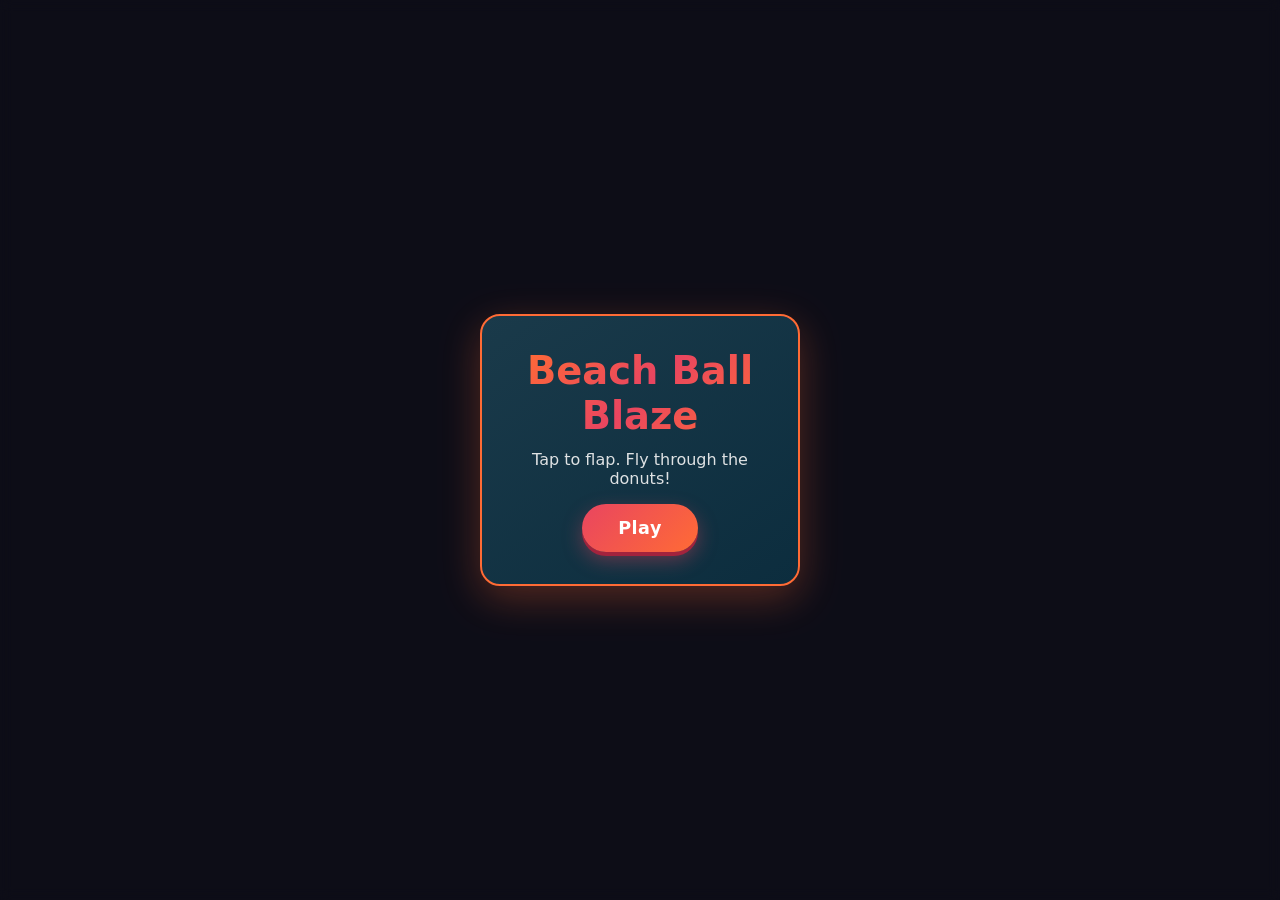
<file: deploy/index.html>
<!DOCTYPE html>
<html lang="en">
<head>
<meta charset="UTF-8" />
<title>Beach Ball Blaze</title>
<meta name="viewport" content="width=device-width, initial-scale=1.0, user-scalable=no, viewport-fit=cover" />
<style>
* {
  box-sizing: border-box;
  margin: 0;
  padding: 0;
  font-family: system-ui, -apple-system, BlinkMacSystemFont, "Segoe UI", sans-serif;
  -webkit-tap-highlight-color: transparent;
}

html, body {
  width: 100%;
  height: 100%;
  overflow: hidden;
  touch-action: none;
}

body {
  background: #1a1a2e;
}

canvas {
  display: block;
  width: 100%;
  height: 100%;
}

.overlay {
  position: fixed;
  inset: 0;
  display: flex;
  align-items: center;
  justify-content: center;
  background: rgba(0, 0, 0, 0.5);
  backdrop-filter: blur(6px);
  z-index: 10;
}

.overlay.hidden {
  display: none;
}

.panel {
  background: linear-gradient(145deg, #1a3a4a, #0c2d3e);
  border: 2px solid #ff6b35;
  border-radius: 20px;
  padding: 32px 40px;
  box-shadow: 0 12px 40px rgba(255, 107, 53, 0.3);
  text-align: center;
  max-width: 320px;
  color: #f5f5f5;
}

.panel h1 {
  font-size: 2.4rem;
  margin-bottom: 12px;
  background: linear-gradient(135deg, #ff6b35, #e94560, #ff6b35);
  -webkit-background-clip: text;
  -webkit-text-fill-color: transparent;
  background-clip: text;
}

.panel h2 {
  font-size: 1.8rem;
  margin-bottom: 8px;
  color: #e94560;
}

.panel p {
  margin-bottom: 16px;
  font-size: 1rem;
  opacity: 0.9;
}

button {
  border: none;
  border-radius: 999px;
  padding: 14px 36px;
  font-size: 1.1rem;
  font-weight: 700;
  cursor: pointer;
  background: linear-gradient(135deg, #e94560, #ff6b35);
  color: #fff;
  box-shadow: 0 4px 0 #a3233d, 0 8px 20px rgba(233, 69, 96, 0.4);
  transition: transform 0.05s ease, box-shadow 0.05s ease;
  letter-spacing: 0.5px;
}

button:active {
  transform: translateY(3px);
  box-shadow: 0 1px 0 #a3233d;
}
</style>
</head>
<body>
<canvas id="gameCanvas"></canvas>
<div class="overlay" id="startScreen">
  <div class="panel">
    <h1>Beach Ball Blaze</h1>
    <p>Tap to flap. Fly through the donuts!</p>
    <button id="startButton">Play</button>
  </div>
</div>
<div class="overlay hidden" id="gameOverScreen">
  <div class="panel">
    <h2>Game Over</h2>
    <p id="finalScoreText"></p>
    <p id="bestScoreText"></p>
    <button id="restartButton">Play Again</button>
  </div>
</div>
<script>
(() => {
  "use strict";

  const canvas = document.getElementById("gameCanvas");
  const ctx = canvas.getContext("2d");

  const startScreen = document.getElementById("startScreen");
  const gameOverScreen = document.getElementById("gameOverScreen");
  const finalScoreText = document.getElementById("finalScoreText");
  const bestScoreText = document.getElementById("bestScoreText");

  // ─── Constants ───
  const GRAVITY = 0.28;
  const FLAP_STRENGTH = -6;
  const BALL_RADIUS = 18;
  const HOLE_RADIUS = BALL_RADIUS * 2.0; // hole diameter = 2x ball diameter
  const DONUT_TUBE = 10; // visual thickness of donut ring
  const RIM_COLLISION = 5; // collision thickness (smaller than visual)
  const HOOP_SPEED_BASE = 2.2;

  // ─── State ───
  let w, h;
  let ball, hoops, particles, trailParticles;
  let score, bestScore, scrollSpeed, displayScore;
  let running, dead, started;
  let frameId;
  let cleanStreak;
  let screenShake, shakeTimer;
  let flashAlpha;
  let multiplierPopups;
  let waveOffset;
  let clouds;
  let palmTrees;
  let deathTimeout;

  // ─── Resize ───
  function resize() {
    w = canvas.width = window.innerWidth;
    h = canvas.height = window.innerHeight;
    generateScenery();
  }
  window.addEventListener("resize", resize);
  resize();

  bestScore = parseInt(localStorage.getItem("flappyDunkBest") || "0", 10);

  // ─── Scenery generation ───
  function generateScenery() {
    clouds = [];
    for (let i = 0; i < 8; i++) {
      clouds.push({
        x: Math.random() * w * 1.5,
        y: h * 0.05 + Math.random() * h * 0.25,
        width: 60 + Math.random() * 100,
        height: 25 + Math.random() * 30,
        speed: 0.2 + Math.random() * 0.3,
      });
    }
    palmTrees = [];
    for (let i = 0; i < 6; i++) {
      palmTrees.push({
        x: w * 0.1 + (i / 5) * w * 0.85,
        height: 80 + Math.random() * 60,
        lean: (Math.random() - 0.5) * 0.3,
        frondAlphas: Array.from({ length: 8 }, () => 0.6 + Math.random() * 0.3),
      });
    }
  }

  // ─── Init ───
  function init() {
    cancelAnimationFrame(frameId);
    if (deathTimeout) clearTimeout(deathTimeout);

    ball = {
      x: w * 0.25, y: h * 0.4,
      vx: 0, vy: 0,
      rotation: 0, rotationSpeed: 0,
    };
    hoops = [];
    particles = [];
    trailParticles = [];
    multiplierPopups = [];
    score = 0;
    displayScore = 0;
    cleanStreak = 0;
    scrollSpeed = HOOP_SPEED_BASE;
    running = false;
    dead = false;
    started = false;
    screenShake = 0;
    shakeTimer = 0;
    flashAlpha = 0;
    waveOffset = 0;

    for (let i = 0; i < 4; i++) spawnHoop(w + i * (w * 0.42));
  }

  function spawnHoop(x) {
    const minY = h * 0.22;
    const maxY = h * 0.65;
    const centerY = minY + Math.random() * (maxY - minY);
    hoops.push({
      x, centerY, scored: false, touchedRim: false,
      phase: Math.random() * Math.PI * 2,
    });
  }

  // ─── Flap ───
  function flap() {
    if (dead) return;
    if (!started) { started = true; running = true; }
    ball.vy = FLAP_STRENGTH;
    ball.rotationSpeed = -0.25;

    for (let i = 0; i < 4; i++) {
      particles.push({
        x: ball.x, y: ball.y + BALL_RADIUS,
        vx: (Math.random() - 0.5) * 2, vy: Math.random() * 1.5 + 0.5,
        life: 1, decay: 0.03 + Math.random() * 0.02,
        radius: 2 + Math.random() * 3,
        color: "hsla(195, 80%, 70%, 0.8)",
      });
    }
  }

  // ─── Input ───
  canvas.addEventListener("pointerdown", (e) => { e.preventDefault(); flap(); });
  document.addEventListener("keydown", (e) => {
    if (e.code === "Space" || e.code === "ArrowUp") { e.preventDefault(); flap(); }
  });

  document.getElementById("startButton").addEventListener("click", (e) => {
    e.stopPropagation();
    startScreen.classList.add("hidden");
    init(); loop();
  });
  document.getElementById("restartButton").addEventListener("click", (e) => {
    e.stopPropagation();
    gameOverScreen.classList.add("hidden");
    init(); loop();
  });

  // ─── Dunk scoring ───
  function scoreDunk(hoop) {
    const clean = !hoop.touchedRim;
    if (clean) {
      cleanStreak++;
      const multiplier = Math.min(Math.pow(2, cleanStreak - 1), 64);
      score += multiplier;
      flashAlpha = 0.25;

      if (cleanStreak > 1) {
        multiplierPopups.push({
          x: w / 2, y: h * 0.18,
          text: "x" + multiplier,
          life: 1, vy: -1,
        });
      }
    } else {
      cleanStreak = 0;
      score += 1;
    }

    const colors = ["#ff69b4", "#ffdd00", "#33cc33", "#3399ff", "#ff6633", "#cc33ff"];
    for (let i = 0; i < 12; i++) {
      const angle = (Math.PI * 2 * i) / 12;
      const speed = 2 + Math.random() * 3;
      particles.push({
        x: hoop.x, y: hoop.centerY,
        vx: Math.cos(angle) * speed, vy: Math.sin(angle) * speed - 2,
        life: 1, decay: 0.02 + Math.random() * 0.01,
        radius: 3 + Math.random() * 4,
        color: colors[Math.floor(Math.random() * colors.length)],
      });
    }

    scrollSpeed = HOOP_SPEED_BASE + Math.floor(score / 8) * 0.3;
  }

  // ─── Death ───
  function die() {
    if (dead) return;
    dead = true; running = false;
    screenShake = 8; shakeTimer = 15;

    if (score > bestScore) {
      bestScore = score;
      localStorage.setItem("flappyDunkBest", bestScore.toString());
    }

    for (let i = 0; i < 15; i++) {
      const angle = (Math.PI * 2 * i) / 15;
      const speed = 1.5 + Math.random() * 2;
      particles.push({
        x: ball.x, y: ball.y,
        vx: Math.cos(angle) * speed, vy: Math.sin(angle) * speed,
        life: 1, decay: 0.02, radius: 3 + Math.random() * 4,
        color: "hsl(" + (190 + Math.random() * 30) + ", 70%, 60%)",
      });
    }

    deathTimeout = setTimeout(() => {
      if (!dead) return;
      finalScoreText.textContent = "Score: " + score;
      bestScoreText.textContent = "Best: " + bestScore;
      if (score > 0 && score >= bestScore) {
        bestScoreText.textContent += " ★ NEW BEST!";
      }
      gameOverScreen.classList.remove("hidden");
    }, 800);
  }

  // ─── Rim bounce ───
  function bounceOffRim(rimX, rimY, hoop) {
    const dx = ball.x - rimX;
    const dy = ball.y - rimY;
    const dist = Math.sqrt(dx * dx + dy * dy);
    if (dist === 0) return;

    const nx = dx / dist;
    const ny = dy / dist;
    const overlap = (BALL_RADIUS + RIM_COLLISION) - dist;
    ball.x += nx * overlap;
    ball.y += ny * overlap;

    const dot = ball.vx * nx + ball.vy * ny;
    ball.vx = (ball.vx - 2 * dot * nx) * 0.55;
    ball.vy = (ball.vy - 2 * dot * ny) * 0.55;

    ball.vx += (hoop.x - ball.x) * 0.012;
    if (ball.y < rimY && ball.vy > 0) ball.vy *= 0.7;

    ball.rotationSpeed = (Math.random() - 0.5) * 0.4;
    hoop.touchedRim = true;
    cleanStreak = 0;

    const sprinkleColors = ["#ff69b4", "#ff1493", "#ffdd57", "#44dd44", "#44bbff", "#ff6633"];
    for (let i = 0; i < 6; i++) {
      particles.push({
        x: rimX + nx * DONUT_TUBE, y: rimY + ny * DONUT_TUBE,
        vx: (Math.random() - 0.5) * 4, vy: (Math.random() - 0.5) * 4 - 1,
        life: 1, decay: 0.035, radius: 2 + Math.random() * 2,
        color: sprinkleColors[Math.floor(Math.random() * sprinkleColors.length)],
      });
    }
  }

  // ─── Collision ───
  function checkCollisions() {
    if (ball.y - BALL_RADIUS < 0) {
      ball.y = BALL_RADIUS;
      ball.vy = Math.abs(ball.vy) * 0.3;
    }
    if (ball.y + BALL_RADIUS > h * 0.82) {
      die();
      for (let i = 0; i < 10; i++) {
        particles.push({
          x: ball.x + (Math.random() - 0.5) * 30, y: h * 0.82,
          vx: (Math.random() - 0.5) * 4, vy: -Math.random() * 5 - 2,
          life: 1, decay: 0.025, radius: 3 + Math.random() * 4,
          color: "hsla(195, 80%, 65%, 0.8)",
        });
      }
      return;
    }

    for (const hoop of hoops) {
      const rimLeftX = hoop.x - HOLE_RADIUS;
      const rimRightX = hoop.x + HOLE_RADIUS;
      const rimY = hoop.centerY;
      const inHoopX = ball.x > rimLeftX + RIM_COLLISION && ball.x < rimRightX - RIM_COLLISION;

      if (!hoop.scored) {
        const nearHoopX = ball.x + BALL_RADIUS > rimLeftX - DONUT_TUBE * 2 &&
                          ball.x - BALL_RADIUS < rimRightX + DONUT_TUBE * 2;
        const nearHoopY = Math.abs(ball.y - rimY) < BALL_RADIUS + DONUT_TUBE;

        if (nearHoopX && nearHoopY) {
          // Left rim collision
          const dxL = ball.x - rimLeftX;
          const dyL = ball.y - rimY;
          const distL = Math.sqrt(dxL * dxL + dyL * dyL);
          if (distL < BALL_RADIUS + RIM_COLLISION) {
            bounceOffRim(rimLeftX, rimY, hoop);
            continue;
          }

          // Right rim collision
          const dxR = ball.x - rimRightX;
          const dyR = ball.y - rimY;
          const distR = Math.sqrt(dxR * dxR + dyR * dyR);
          if (distR < BALL_RADIUS + RIM_COLLISION) {
            bounceOffRim(rimRightX, rimY, hoop);
            continue;
          }
        }
      }

      // Scoring - swept detection for high-speed dunks
      if (!hoop.scored && inHoopX) {
        const prevY = ball.y - ball.vy;
        if ((prevY <= rimY && ball.y >= rimY) || (ball.y > rimY - 8 && ball.y < rimY + 35 && ball.vy > 0)) {
          hoop.scored = true;
          scoreDunk(hoop);
        }
      }
    }
  }

  // ─── Update ───
  function update() {
    if (!running && started) return;
    if (!started) return;

    waveOffset += 0.02;

    ball.vy += GRAVITY;
    ball.x += ball.vx;
    ball.y += ball.vy;
    ball.vx *= 0.98;
    ball.rotation += ball.rotationSpeed;
    ball.rotationSpeed *= 0.97;
    ball.rotationSpeed += 0.015;

    if (ball.x - BALL_RADIUS < 0) { ball.x = BALL_RADIUS; ball.vx = Math.abs(ball.vx) * 0.5; }
    if (ball.x + BALL_RADIUS > w) { ball.x = w - BALL_RADIUS; ball.vx = -Math.abs(ball.vx) * 0.5; }

    if (Math.abs(ball.vy) > 1.5) {
      trailParticles.push({
        x: ball.x, y: ball.y, life: 1, decay: 0.05, radius: BALL_RADIUS * 0.5,
      });
    }

    for (const hoop of hoops) { hoop.x -= scrollSpeed; hoop.phase += 0.08; }

    if (hoops.length > 0 && hoops[0].x < -(HOLE_RADIUS + DONUT_TUBE) * 2) {
      hoops.shift();
      const lastX = hoops.length > 0 ? hoops[hoops.length - 1].x : w;
      spawnHoop(lastX + w * 0.4 + Math.random() * w * 0.08);
    }
    while (hoops.length < 5) {
      const lastX = hoops.length > 0 ? hoops[hoops.length - 1].x : w;
      spawnHoop(lastX + w * 0.4 + Math.random() * w * 0.08);
    }

    checkCollisions();

    for (const cloud of clouds) {
      cloud.x -= cloud.speed;
      if (cloud.x + cloud.width < 0) { cloud.x = w + cloud.width; cloud.y = h * 0.05 + Math.random() * h * 0.25; }
    }

    for (let i = particles.length - 1; i >= 0; i--) {
      const p = particles[i]; p.x += p.vx; p.y += p.vy; p.vy += 0.08; p.life -= p.decay;
      if (p.life <= 0) { particles[i] = particles[particles.length - 1]; particles.pop(); }
    }
    for (let i = trailParticles.length - 1; i >= 0; i--) {
      trailParticles[i].life -= trailParticles[i].decay;
      if (trailParticles[i].life <= 0) { trailParticles[i] = trailParticles[trailParticles.length - 1]; trailParticles.pop(); }
    }
    for (let i = multiplierPopups.length - 1; i >= 0; i--) {
      const m = multiplierPopups[i]; m.y += m.vy; m.life -= 0.02;
      if (m.life <= 0) { multiplierPopups[i] = multiplierPopups[multiplierPopups.length - 1]; multiplierPopups.pop(); }
    }

    if (shakeTimer > 0) { shakeTimer--; if (shakeTimer <= 0) screenShake = 0; }
    if (flashAlpha > 0) flashAlpha -= 0.015;

    if (displayScore < score) {
      displayScore += Math.max(1, Math.floor((score - displayScore) * 0.2));
      if (displayScore > score) displayScore = score;
    }
  }

  // ─── Drawing ───
  function drawBackground() {
    const skyGrad = ctx.createLinearGradient(0, 0, 0, h * 0.75);
    skyGrad.addColorStop(0, "#0099dd");
    skyGrad.addColorStop(0.4, "#33bbee");
    skyGrad.addColorStop(0.7, "#77ddff");
    skyGrad.addColorStop(1, "#aaeeff");
    ctx.fillStyle = skyGrad;
    ctx.fillRect(0, 0, w, h);

    // Sun
    const sunX = w * 0.82, sunY = h * 0.12;
    const sunGrad = ctx.createRadialGradient(sunX, sunY, 0, sunX, sunY, 80);
    sunGrad.addColorStop(0, "rgba(255,250,200,1)");
    sunGrad.addColorStop(0.3, "rgba(255,220,100,0.8)");
    sunGrad.addColorStop(0.7, "rgba(255,180,50,0.2)");
    sunGrad.addColorStop(1, "rgba(255,150,50,0)");
    ctx.fillStyle = sunGrad;
    ctx.beginPath(); ctx.arc(sunX, sunY, 80, 0, Math.PI * 2); ctx.fill();
    ctx.beginPath(); ctx.arc(sunX, sunY, 25, 0, Math.PI * 2);
    ctx.fillStyle = "#fff8e0"; ctx.fill();

    // Clouds
    for (const cloud of clouds) {
      ctx.fillStyle = "rgba(255,255,255,0.7)";
      ctx.beginPath(); ctx.ellipse(cloud.x, cloud.y, cloud.width / 2, cloud.height / 2, 0, 0, Math.PI * 2); ctx.fill();
      ctx.beginPath(); ctx.ellipse(cloud.x - cloud.width * 0.25, cloud.y + 5, cloud.width * 0.35, cloud.height * 0.4, 0, 0, Math.PI * 2); ctx.fill();
      ctx.beginPath(); ctx.ellipse(cloud.x + cloud.width * 0.25, cloud.y + 3, cloud.width * 0.3, cloud.height * 0.35, 0, 0, Math.PI * 2); ctx.fill();
    }

    // Sand
    const sandY = h * 0.72;
    const sandGrad = ctx.createLinearGradient(0, sandY, 0, h * 0.82);
    sandGrad.addColorStop(0, "#f5deb3"); sandGrad.addColorStop(0.5, "#edd9a3"); sandGrad.addColorStop(1, "#dcc48e");
    ctx.fillStyle = sandGrad;
    ctx.beginPath(); ctx.moveTo(0, sandY + 5);
    for (let x = 0; x <= w; x += 20) ctx.lineTo(x, sandY + Math.sin(x * 0.02 + waveOffset * 0.5) * 3);
    ctx.lineTo(w, h * 0.85); ctx.lineTo(0, h * 0.85); ctx.closePath(); ctx.fill();

    // Palm trees
    for (const palm of palmTrees) drawPalmTree(palm);

    // Ocean
    const waterY = h * 0.78;
    const waterGrad = ctx.createLinearGradient(0, waterY, 0, h);
    waterGrad.addColorStop(0, "rgba(0,180,220,0.85)");
    waterGrad.addColorStop(0.3, "rgba(0,150,200,0.9)");
    waterGrad.addColorStop(1, "rgba(0,80,140,0.95)");
    ctx.fillStyle = waterGrad;
    ctx.beginPath(); ctx.moveTo(0, waterY);
    for (let x = 0; x <= w; x += 10) {
      ctx.lineTo(x, waterY + Math.sin(x * 0.025 + waveOffset) * 4 + Math.sin(x * 0.01 + waveOffset * 1.5) * 2);
    }
    ctx.lineTo(w, h); ctx.lineTo(0, h); ctx.closePath(); ctx.fill();

    // Wave foam
    ctx.strokeStyle = "rgba(255,255,255,0.4)"; ctx.lineWidth = 2;
    ctx.beginPath();
    for (let x = 0; x <= w; x += 5) {
      const fy = waterY + Math.sin(x * 0.025 + waveOffset) * 4 + Math.sin(x * 0.01 + waveOffset * 1.5) * 2;
      if (x === 0) ctx.moveTo(x, fy); else ctx.lineTo(x, fy);
    }
    ctx.stroke();
  }

  function drawPalmTree(palm) {
    const sandY = h * 0.72;
    ctx.save();
    ctx.translate(palm.x, sandY - 5);
    ctx.strokeStyle = "#8B6914"; ctx.lineWidth = 8;
    ctx.beginPath(); ctx.moveTo(0, 0);
    const topX = palm.lean * palm.height;
    ctx.quadraticCurveTo(palm.lean * palm.height * 0.5, -palm.height * 0.5, topX, -palm.height);
    ctx.stroke();

    ctx.translate(topX, -palm.height);
    const frondAngles = [-0.8, -0.3, 0.2, 0.7, -1.2, 1.1, -0.1, 0.5];
    for (let fi = 0; fi < frondAngles.length; fi++) {
      ctx.save();
      ctx.rotate(frondAngles[fi]);
      ctx.beginPath(); ctx.moveTo(5, 0);
      ctx.quadraticCurveTo(25, -18, 55, 10);
      ctx.quadraticCurveTo(25, -5, 5, 0);
      ctx.fillStyle = "rgba(34,139,34," + palm.frondAlphas[fi] + ")";
      ctx.fill();
      ctx.restore();
    }
    ctx.restore();
  }

  function drawBeachBall() {
    ctx.save();
    ctx.translate(ball.x, ball.y);
    ctx.rotate(ball.rotation);

    ctx.beginPath(); ctx.arc(2, 3, BALL_RADIUS, 0, Math.PI * 2);
    ctx.fillStyle = "rgba(0,0,0,0.2)"; ctx.fill();

    ctx.beginPath(); ctx.arc(0, 0, BALL_RADIUS, 0, Math.PI * 2);
    ctx.fillStyle = "#fff"; ctx.fill();

    const stripeColors = ["#ff3333", "#ffcc00", "#3399ff", "#ff3333", "#33cc33", "#ff6600"];
    for (let i = 0; i < 6; i++) {
      const startAngle = (Math.PI * 2 * i) / 6;
      const endAngle = startAngle + Math.PI / 6;
      ctx.beginPath(); ctx.moveTo(0, 0);
      ctx.arc(0, 0, BALL_RADIUS, startAngle, endAngle);
      ctx.closePath(); ctx.fillStyle = stripeColors[i]; ctx.fill();
    }

    ctx.strokeStyle = "rgba(255,255,255,0.5)"; ctx.lineWidth = 1;
    for (let i = 0; i < 6; i++) {
      const angle = (Math.PI * 2 * i) / 6;
      ctx.beginPath(); ctx.moveTo(0, 0);
      ctx.lineTo(Math.cos(angle) * BALL_RADIUS, Math.sin(angle) * BALL_RADIUS); ctx.stroke();
    }

    ctx.beginPath(); ctx.arc(0, 0, 4, 0, Math.PI * 2); ctx.fillStyle = "#fff"; ctx.fill();
    ctx.beginPath(); ctx.arc(-5, -7, 6, 0, Math.PI * 2); ctx.fillStyle = "rgba(255,255,255,0.35)"; ctx.fill();
    ctx.beginPath(); ctx.arc(0, 0, BALL_RADIUS, 0, Math.PI * 2);
    ctx.strokeStyle = "rgba(0,0,0,0.1)"; ctx.lineWidth = 1; ctx.stroke();

    ctx.restore();
  }

  // ─── Donut drawing using ring path (no destination-out!) ───
  function drawDonut(hoop) {
    const cx = hoop.x, cy = hoop.centerY;
    const outerR = HOLE_RADIUS + DONUT_TUBE;
    const innerR = HOLE_RADIUS;
    const squash = 0.38;

    // Shadow
    ctx.save(); ctx.globalAlpha = 0.2;
    ctx.beginPath(); ctx.ellipse(cx + 3, cy + 4, outerR, outerR * squash, 0, 0, Math.PI * 2);
    ctx.fillStyle = "#000"; ctx.fill(); ctx.restore();

    // Donut body as a ring path (outer clockwise, inner counter-clockwise)
    ctx.save();
    ctx.beginPath();
    ctx.ellipse(cx, cy, outerR, outerR * squash, 0, 0, Math.PI * 2);
    ctx.ellipse(cx, cy, innerR, innerR * squash, 0, 0, Math.PI * 2, true);
    const donutGrad = ctx.createRadialGradient(cx - 5, cy - 5, innerR * 0.3, cx, cy, outerR);
    donutGrad.addColorStop(0, "#e8a840");
    donutGrad.addColorStop(0.5, "#d4882a");
    donutGrad.addColorStop(1, "#b06820");
    ctx.fillStyle = donutGrad;
    ctx.fill();
    ctx.restore();

    // Inner hole edge shadow
    ctx.beginPath();
    ctx.ellipse(cx, cy, innerR + 1, (innerR + 1) * squash, 0, 0, Math.PI * 2);
    ctx.strokeStyle = "rgba(100,50,0,0.5)"; ctx.lineWidth = 3; ctx.stroke();

    // Pink frosting on top (clip to ring shape)
    ctx.save();
    ctx.beginPath();
    ctx.ellipse(cx, cy - 2, outerR - 1, (outerR - 1) * squash, 0, 0, Math.PI * 2);
    ctx.ellipse(cx, cy - 2, innerR + 1, (innerR + 1) * squash, 0, 0, Math.PI * 2, true);
    ctx.clip();

    // Only fill top half
    const frostGrad = ctx.createLinearGradient(cx - outerR, cy, cx + outerR, cy);
    frostGrad.addColorStop(0, "#ff88bb");
    frostGrad.addColorStop(0.3, "#ff69b4");
    frostGrad.addColorStop(0.7, "#ff5599");
    frostGrad.addColorStop(1, "#ff88bb");
    ctx.fillStyle = frostGrad;
    ctx.fillRect(cx - outerR - 2, cy - outerR * squash - 10, (outerR + 2) * 2, outerR * squash + 8);
    ctx.restore();

    // Sprinkles
    const sprinkleColors = ["#ff3333", "#ffdd00", "#33cc33", "#3399ff", "#ff6600", "#cc33ff"];
    for (let i = 0; i < 14; i++) {
      const angle = (Math.PI * 2 * i) / 14 + hoop.phase * 0.01;
      const r = innerR + DONUT_TUBE * (0.3 + ((i * 7) % 5) / 10);
      const sx = cx + Math.cos(angle) * r;
      const sy = cy - 2 + Math.sin(angle) * r * squash;
      if (Math.sin(angle) < 0.3) {
        ctx.save(); ctx.translate(sx, sy); ctx.rotate(angle + 0.5);
        ctx.fillStyle = sprinkleColors[i % sprinkleColors.length];
        ctx.fillRect(-4, -1.5, 8, 3); ctx.restore();
      }
    }

    // Shine
    ctx.save(); ctx.globalAlpha = 0.25;
    ctx.beginPath(); ctx.ellipse(cx - outerR * 0.25, cy - outerR * 0.15, outerR * 0.3, outerR * 0.1, -0.3, 0, Math.PI * 2);
    ctx.fillStyle = "#fff"; ctx.fill(); ctx.restore();

    // Outer edge
    ctx.beginPath(); ctx.ellipse(cx, cy, outerR, outerR * squash, 0, 0, Math.PI * 2);
    ctx.strokeStyle = "rgba(120,60,0,0.3)"; ctx.lineWidth = 1; ctx.stroke();

    // Score glow
    if (hoop.scored) {
      ctx.save(); ctx.globalAlpha = 0.25;
      const g = ctx.createRadialGradient(cx, cy, 0, cx, cy, outerR * 1.2);
      g.addColorStop(0, "#ffdd57"); g.addColorStop(1, "transparent");
      ctx.fillStyle = g;
      ctx.beginPath(); ctx.arc(cx, cy, outerR * 1.2, 0, Math.PI * 2); ctx.fill();
      ctx.restore();
    }
  }

  function drawUI() {
    ctx.save(); ctx.fillStyle = "#fff"; ctx.font = "bold 52px system-ui";
    ctx.textAlign = "center"; ctx.textBaseline = "top";
    ctx.shadowColor = "rgba(0,0,0,0.4)"; ctx.shadowBlur = 8;
    ctx.fillText(displayScore, w / 2, 40); ctx.restore();

    if (cleanStreak > 1) {
      ctx.save(); ctx.fillStyle = "#ff6600";
      ctx.font = "bold 26px system-ui"; ctx.textAlign = "center";
      ctx.shadowColor = "rgba(255,100,0,0.5)"; ctx.shadowBlur = 6;
      ctx.fillText("x" + Math.min(Math.pow(2, cleanStreak - 1), 64) + " streak!", w / 2, 98);
      ctx.restore();
    }

    for (const m of multiplierPopups) {
      ctx.save(); ctx.globalAlpha = m.life;
      ctx.fillStyle = "#ffdd00"; ctx.font = "bold 30px system-ui";
      ctx.textAlign = "center"; ctx.shadowColor = "rgba(255,150,0,0.7)"; ctx.shadowBlur = 8;
      ctx.fillText(m.text, m.x, m.y); ctx.restore();
    }

    if (!started) {
      ctx.save(); ctx.fillStyle = "rgba(255,255,255,0.8)";
      ctx.font = "20px system-ui"; ctx.textAlign = "center";
      ctx.shadowColor = "rgba(0,0,0,0.3)"; ctx.shadowBlur = 4;
      ctx.fillText("Tap anywhere to flap", w / 2, h * 0.55); ctx.restore();
    }
  }

  function draw() {
    ctx.save();
    if (screenShake > 0) {
      ctx.translate((Math.random() - 0.5) * screenShake * 2, (Math.random() - 0.5) * screenShake * 2);
      screenShake *= 0.88;
    }

    drawBackground();

    for (const t of trailParticles) {
      ctx.beginPath(); ctx.arc(t.x, t.y, t.radius * t.life, 0, Math.PI * 2);
      ctx.fillStyle = "rgba(255,200,100," + (t.life * 0.25) + ")"; ctx.fill();
    }

    for (const hoop of hoops) drawDonut(hoop);

    for (const p of particles) {
      ctx.beginPath(); ctx.arc(p.x, p.y, p.radius * p.life, 0, Math.PI * 2);
      ctx.fillStyle = p.color; ctx.globalAlpha = p.life; ctx.fill(); ctx.globalAlpha = 1;
    }

    drawBeachBall();

    if (flashAlpha > 0) {
      ctx.fillStyle = "rgba(255,200,50," + flashAlpha + ")";
      ctx.fillRect(0, 0, w, h);
    }

    drawUI();
    ctx.restore();
  }

  function loop() {
    update(); draw();
    frameId = requestAnimationFrame(loop);
  }

  init();
})();
</script>
</body>
</html>
</file>
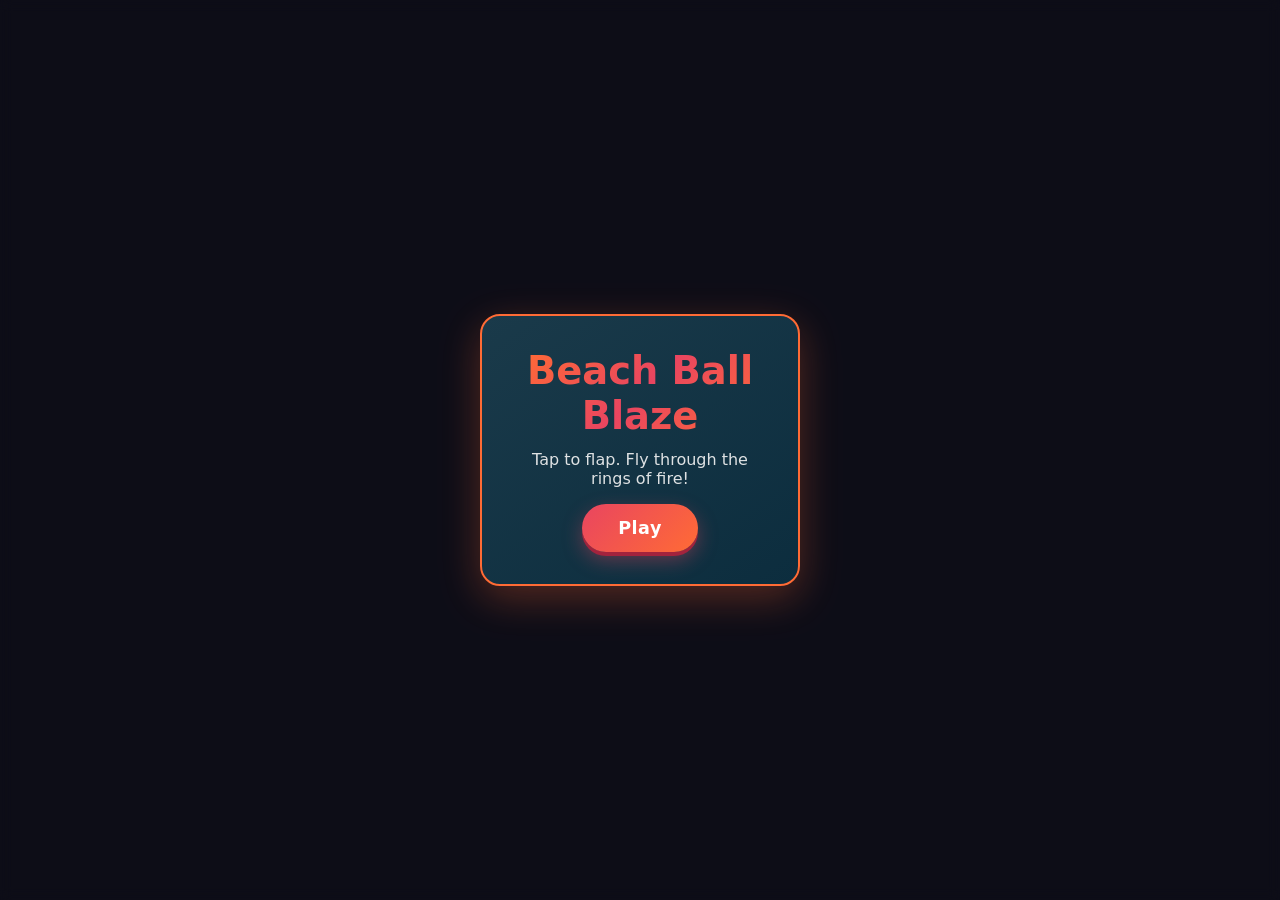
<file: flappy-dunk.html>
<!DOCTYPE html>
<html lang="en">
  <head>
    <meta charset="UTF-8" />
    <title>Beach Ball Blaze</title>
    <meta name="viewport" content="width=device-width, initial-scale=1.0, user-scalable=no" />
    <link rel="stylesheet" href="flappy-dunk.css" />
  </head>
  <body>
    <canvas id="gameCanvas"></canvas>

    <div class="overlay" id="startScreen">
      <div class="panel">
        <h1>Beach Ball Blaze</h1>
        <p>Tap to flap. Fly through the rings of fire!</p>
        <button id="startButton">Play</button>
      </div>
    </div>

    <div class="overlay hidden" id="gameOverScreen">
      <div class="panel">
        <h2>Game Over</h2>
        <p id="finalScoreText"></p>
        <p id="bestScoreText"></p>
        <button id="restartButton">Play Again</button>
      </div>
    </div>

    <script src="flappy-dunk.js"></script>
  </body>
</html>
</file>
<file: flappy-dunk.css>
* {
  box-sizing: border-box;
  margin: 0;
  padding: 0;
  font-family: system-ui, -apple-system, BlinkMacSystemFont, "Segoe UI", sans-serif;
  -webkit-tap-highlight-color: transparent;
}

html, body {
  width: 100%;
  height: 100%;
  overflow: hidden;
  touch-action: none;
}

body {
  background: #1a1a2e;
}

canvas {
  display: block;
  width: 100%;
  height: 100%;
}

.overlay {
  position: fixed;
  inset: 0;
  display: flex;
  align-items: center;
  justify-content: center;
  background: rgba(0, 0, 0, 0.5);
  backdrop-filter: blur(6px);
  z-index: 10;
}

.overlay.hidden {
  display: none;
}

.panel {
  background: linear-gradient(145deg, #1a3a4a, #0c2d3e);
  border: 2px solid #ff6b35;
  border-radius: 20px;
  padding: 32px 40px;
  box-shadow: 0 12px 40px rgba(255, 107, 53, 0.3);
  text-align: center;
  max-width: 320px;
  color: #f5f5f5;
}

.panel h1 {
  font-size: 2.4rem;
  margin-bottom: 12px;
  background: linear-gradient(135deg, #ff6b35, #e94560, #ff6b35);
  -webkit-background-clip: text;
  -webkit-text-fill-color: transparent;
  background-clip: text;
}

.panel h2 {
  font-size: 1.8rem;
  margin-bottom: 8px;
  color: #e94560;
}

.panel p {
  margin-bottom: 16px;
  font-size: 1rem;
  opacity: 0.9;
}

button {
  border: none;
  border-radius: 999px;
  padding: 14px 36px;
  font-size: 1.1rem;
  font-weight: 700;
  cursor: pointer;
  background: linear-gradient(135deg, #e94560, #ff6b35);
  color: #fff;
  box-shadow: 0 4px 0 #a3233d, 0 8px 20px rgba(233, 69, 96, 0.4);
  transition: transform 0.05s ease, box-shadow 0.05s ease;
  letter-spacing: 0.5px;
}

button:active {
  transform: translateY(3px);
  box-shadow: 0 1px 0 #a3233d;
}
</file>
